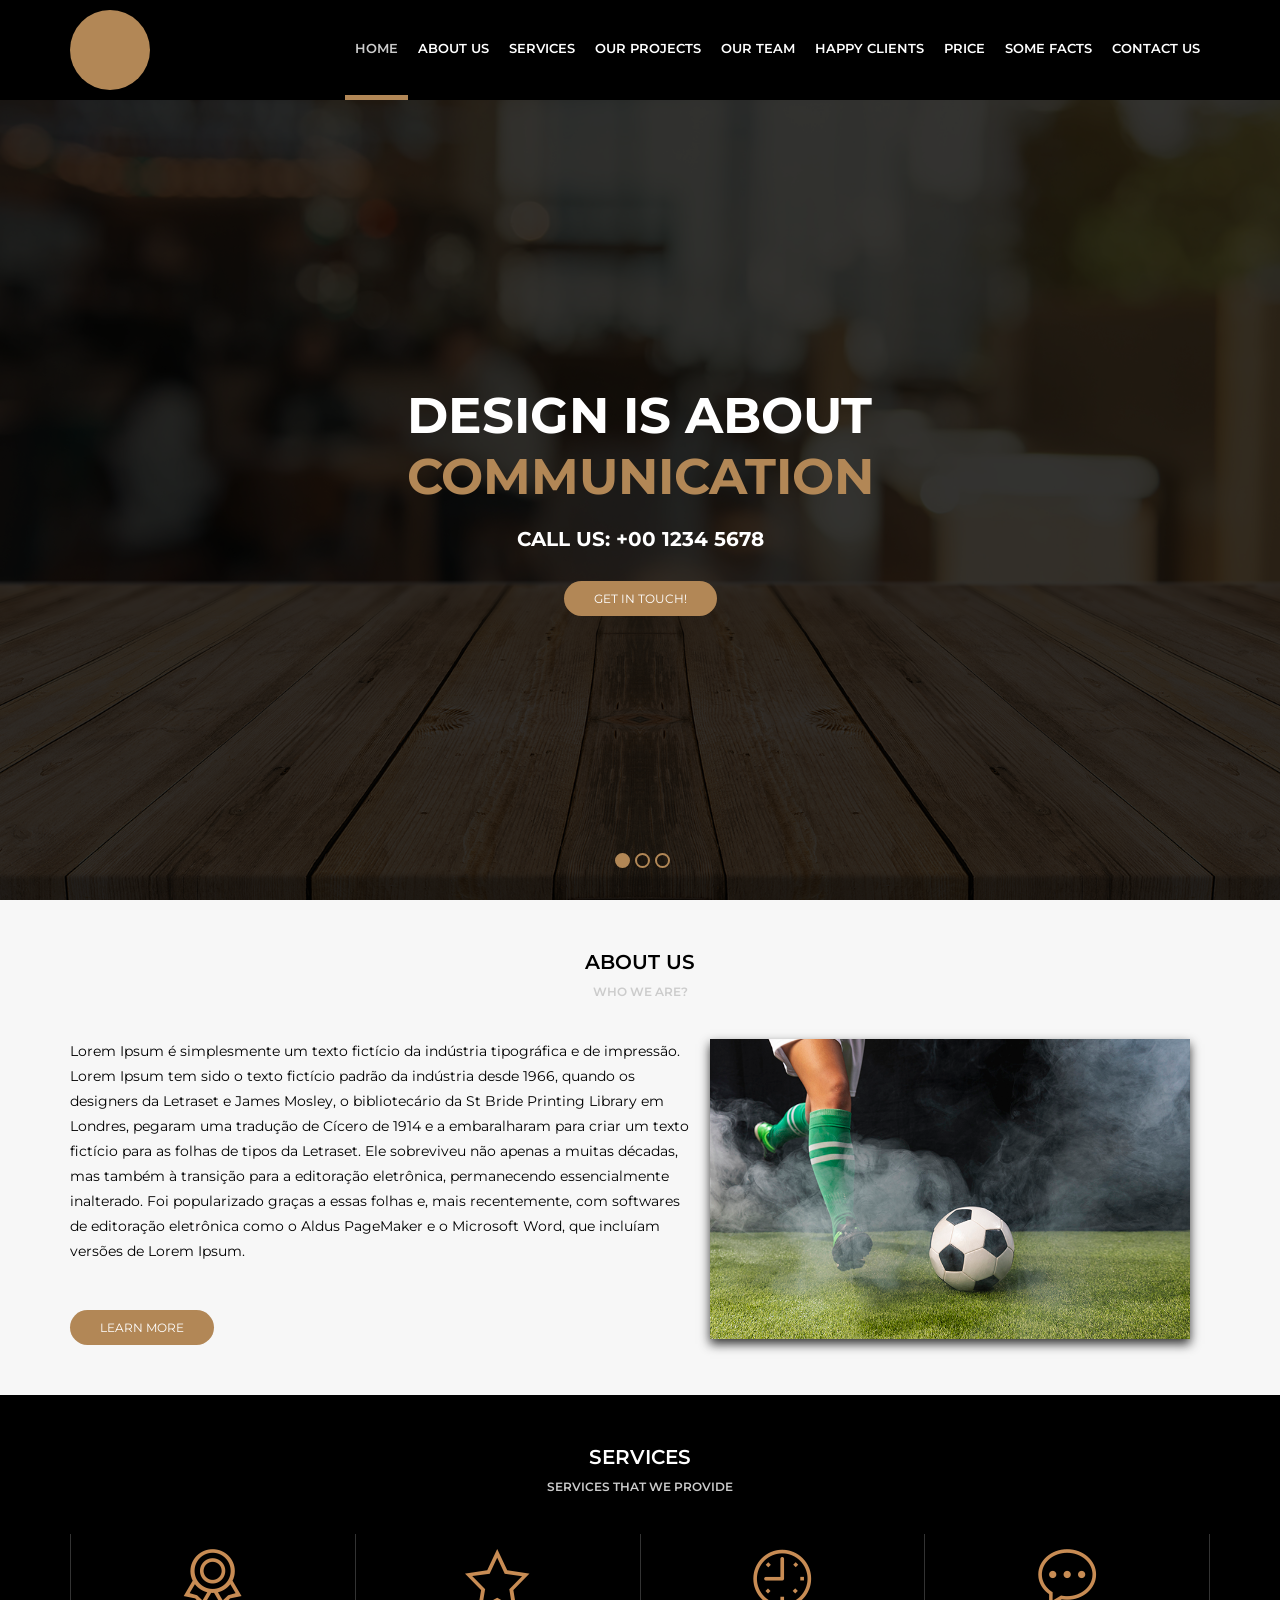
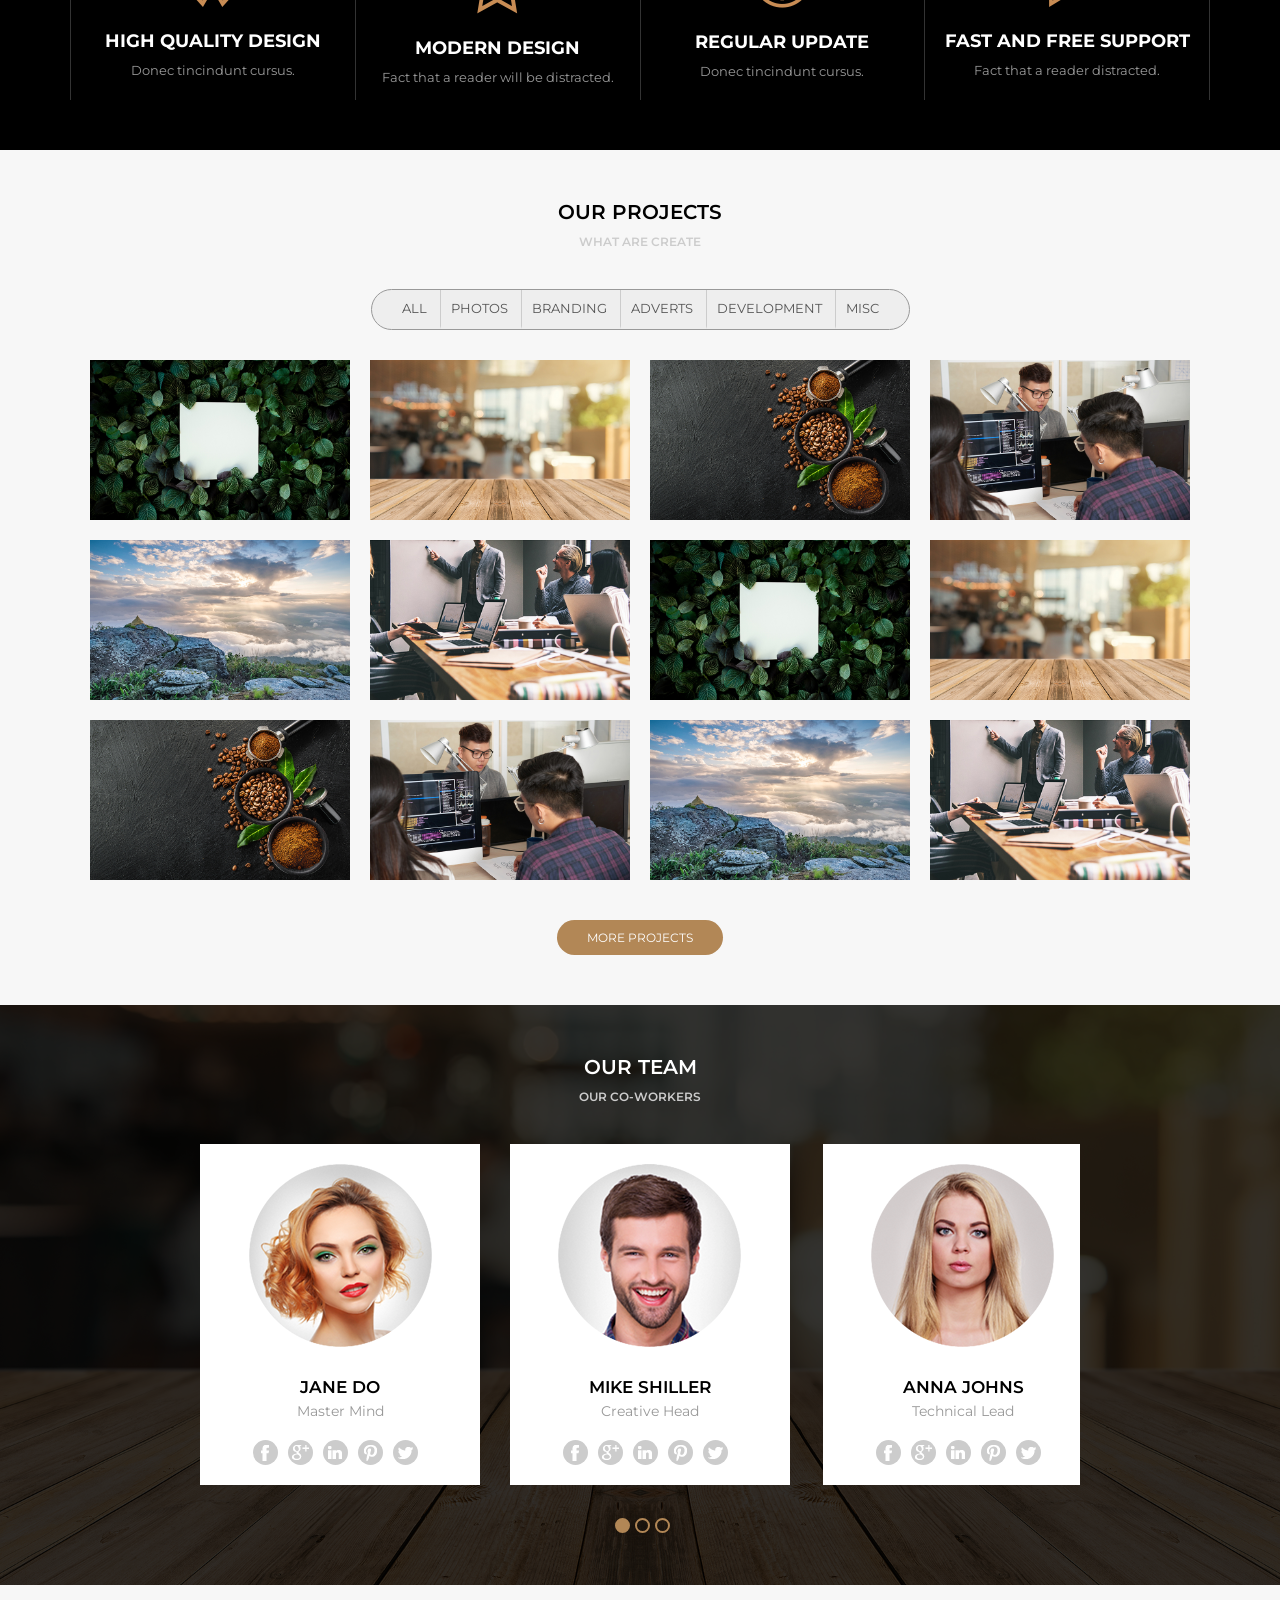
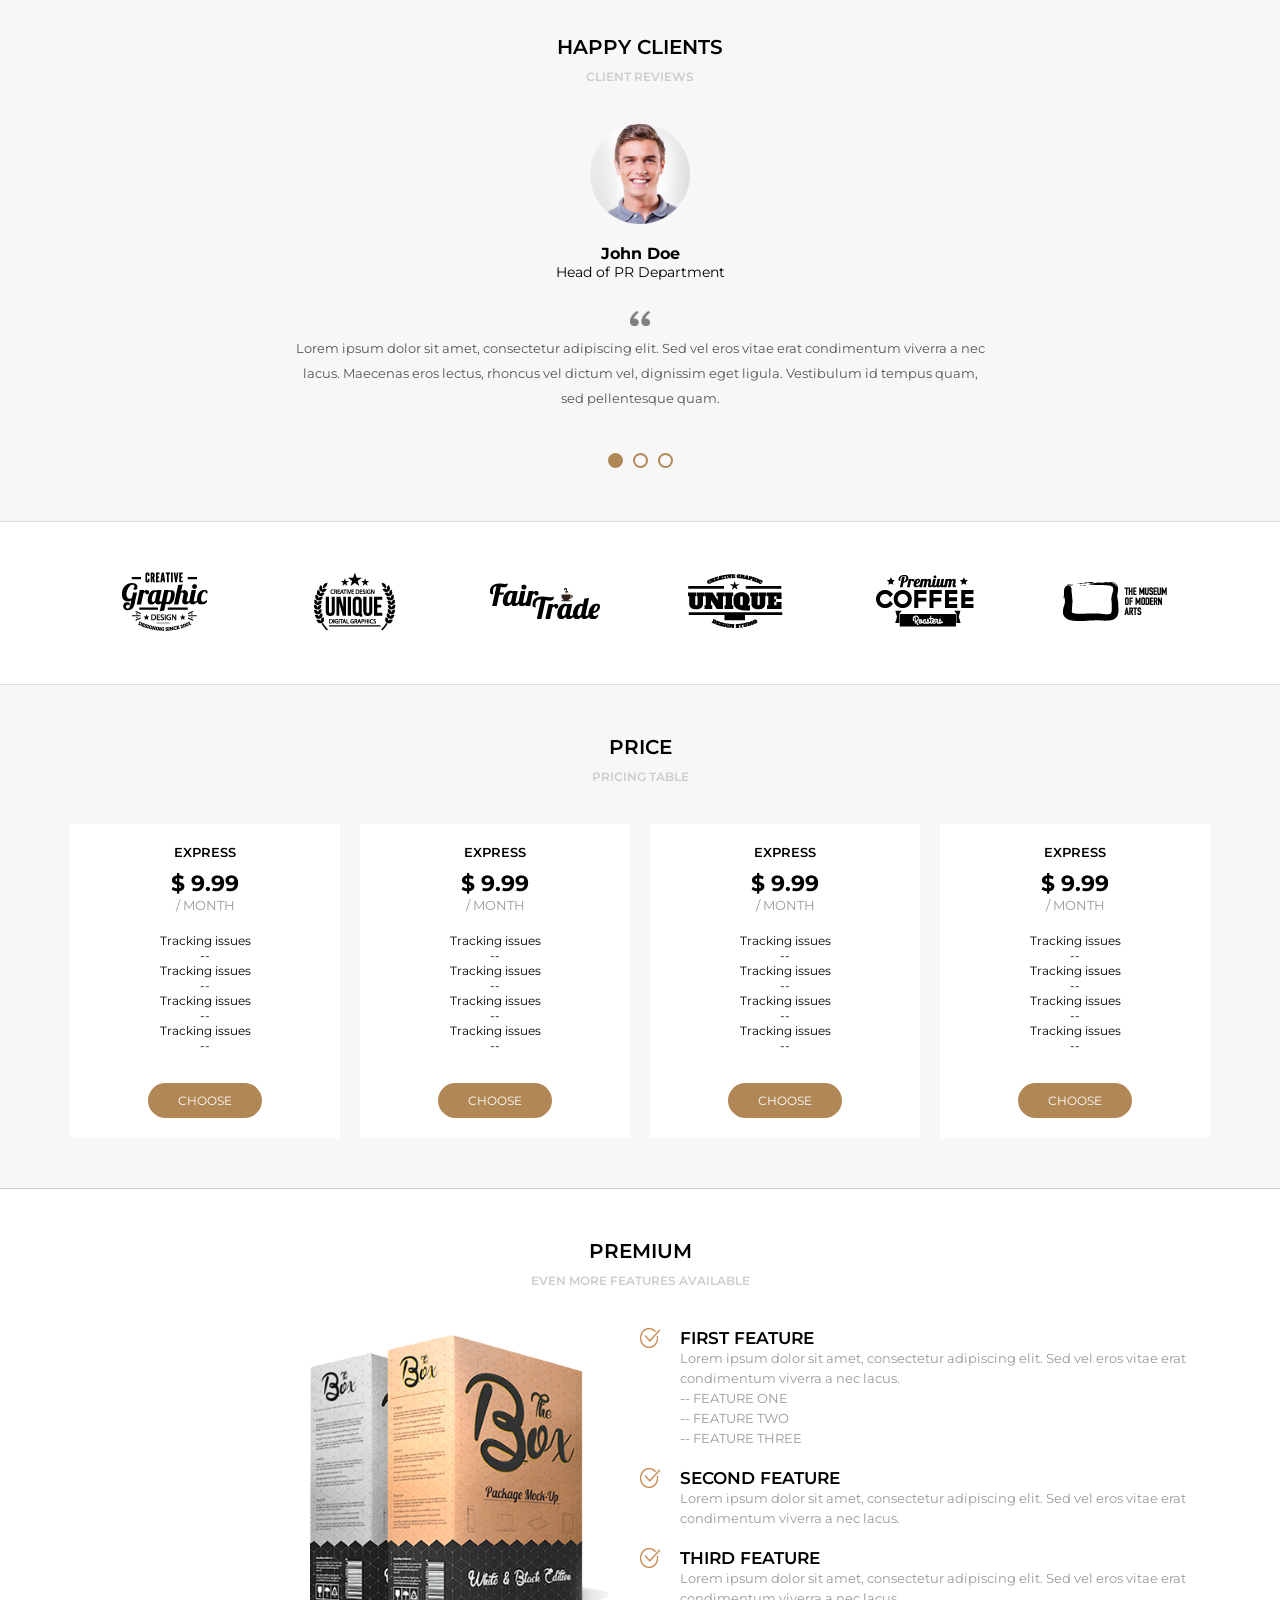
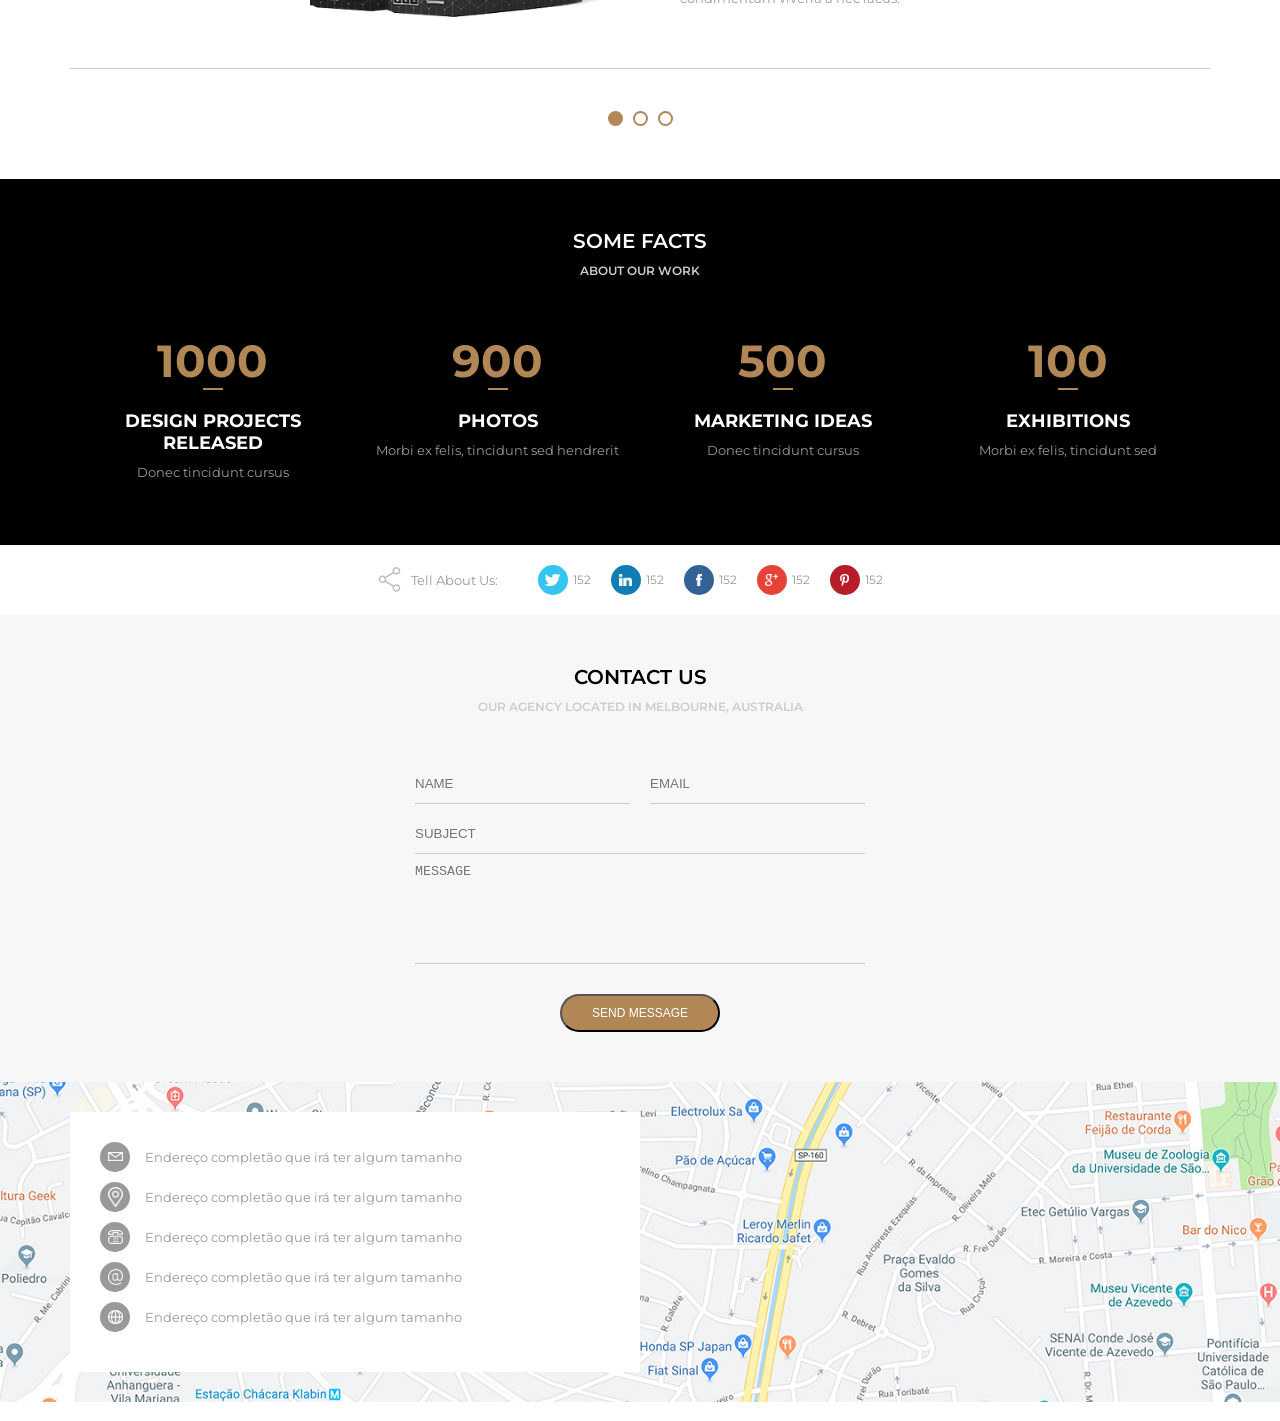
<file: index.html>
<!DOCTYPE html>
<html lang="pt-br">
<head>
    <meta charset="UTF-8">
    <meta name="viewport" content="width=device-width, initial-scale=1.0">
    <title>Awax</title>
    <link href="https://fonts.googleapis.com/css2?family=Montserrat:wght@0,300,400,600,700&display=swap" rel="stylesheet"/>
    
    <link rel="stylesheet" type="text/css" href="assets/css/style.css"/>
</head>
<body>
    <!-- --------------------------MENU E LOGO--------------------------------- -->
    <header> 
        <div class="header">
            <div class="logo">
                <div class="logoimg"></div>
            </div>
            <div class="menu">
                <nav>
                    <ul>
                        <li class="active"><a href="">Home</a></li>
                        <li><a href="">About us</a></li>
                        <li><a href="">Services</a></li>
                        <li><a href="">Our Projects</a></li>
                        <li><a href="">Our Team</a></li>
                        <li><a href="">Happy Clients</a></li>
                        <li><a href="">Price</a></li>
                        <li><a href="">Some Facts</a></li>
                        <li><a href="">Contact Us</a></li>
                    </ul>
                </nav>
            </div>
            
        </div>
    </header>
    <main>
<!-- --------------------------BANNER CARROCEU--------------------------------- -->
        <section class="banner">
            <div class="sliders" style="margin-left: 0;">
                <div class="slide">
                    <div class="slidearea">
                        <h1>Design is about</br><span>Communication</span></h1>
                        <h2>Call Us: +00 1234 5678</h2>
                        <a href="" class="button">Get in touch!</a>
                    </div>
                </div><div class="slide">
                    <div class="slidearea">
                        <h1>Design is about</br><span>Teste</span></h1>
                        <h2>Call Us: +00 1234 5678</h2>
                        <a href="" class="button">Get in touch!</a>
                    </div>
                </div><div class="slide">
                    <div class="slidearea">
                        <h1>Design is about</br><span>Algo</span></h1>
                        <h2>Call Us: +00 1234 5678</h2>
                        <a href="" class="button">Get in touch!</a>
                    </div>
                </div>
            </div>
            <div class="sliders-pointers">
                <div class="pointer active"></div>
                <div class="pointer"></div>
                <div class="pointer"></div>
            </div>
        </section>
        <!-- --------------------------SEGUNDA SESSÃO--------------------------------- -->
         <section class="default light">
                <div class="section-title">About us</div>
                <div class="section-desc">Who we are?</div>
                <div class="section-body">
                    <div class="section-aboutus">
                        <div class="section-aboutus--left">
                            <p>Lorem Ipsum é simplesmente um texto fictício da indústria tipográfica e de impressão. Lorem Ipsum tem sido o texto fictício padrão da indústria desde 1966, quando os designers da Letraset e James Mosley, o bibliotecário da St Bride Printing Library em Londres, pegaram uma tradução de Cícero de 1914 e a embaralharam para criar um texto fictício para as folhas de tipos da Letraset. Ele sobreviveu não apenas a muitas décadas, mas também à transição para a editoração eletrônica, permanecendo essencialmente inalterado. Foi popularizado graças a essas folhas e, mais recentemente, com softwares de editoração eletrônica como o Aldus PageMaker e o Microsoft Word, que incluíam versões de Lorem Ipsum.</p>
                            <br/>
                            <a href="" class="button">Learn More</a>
                        </div>
                        <div class="section-aboutus--rigth">
                            <img src="media/foto9.jpg" />
                        </div>
                    </div>
                </div>
         </section>
         <!-- --------------------------SERVIÇOS--------------------------------- -->
         <section class="default dark">
                <div class="section-title">Services</div>
                <div class="section-desc">Services that we provide</div>
                <div class="section-body">
                    <div class="sections-services">
                        <div class="sections-service">
                            <img src="assets/images/medalha.png">
                            <h4>High Quality Design</h4>
                            <p>Donec tincindunt cursus.</p>
                        </div>
                        <div class="sections-service">
                            <img src="assets/images/estrela.png">
                            <h4>Modern Design</h4>
                            <p>Fact that a reader will be distracted.</p>
                        </div>
                        <div class="sections-service">
                            <img src="assets/images/relogio.png">
                            <h4>Regular Update</h4>
                            <p>Donec tincindunt cursus.</p>
                        </div>
                        <div class="sections-service">
                            <img src="assets/images/balao.png">
                            <h4>Fast and free support</h4>
                            <p>Fact that a reader distracted.</p>
                        </div>
                        
                    </div>
                </div>
         </section>
<!-- --------------------------ÁREA DO PROJETO--------------------------------- -->
          <section class="default light">
                <div class="section-title">Our projects</div>
                <div class="section-desc">What are create</div>
                <div class="section-body">
                    <div class="section-projects">
                        <div class="section-projects--filters">
                            <ul>
                                <li>All</li>
                                <li class="active">Photos</li>
                                <li>Branding</li>
                                <li>Adverts</li>
                                <li>Development</li>
                                <li>Misc</li>
                            </ul>
                        </div>
<!-- --------------------------ÁREA DAS FOTOS--------------------------------- -->
                        <div class="section-projects--photos">
                            <div class="section-projects--photo">
                                <div class="section-projects--photoarea">
                                    <div class="section-projects--photoinfo">
                                        <h5>ABOUT</h5>
                                        <p>Vestibulum porta aliquet risus</p>
                                    </div>
                                    <img src="media/foto1.jpg">
                                </div>
                            </div>
                            <div class="section-projects--photo">
                                <div class="section-projects--photoarea">
                                    <div class="section-projects--photoinfo">
                                        <h5>ABOUT</h5>
                                        <p>Vestibulum porta aliquet risus</p>
                                    </div>
                                    <img src="media/foto2.jpg">
                                </div>
                            </div>
                            <div class="section-projects--photo">
                                <div class="section-projects--photoarea">
                                    <div class="section-projects--photoinfo">
                                        <h5>ABOUT</h5>
                                        <p>Vestibulum porta aliquet risus</p>
                                    </div>
                                    <img src="media/foto3.jpg">
                                </div>
                            </div>
                            <div class="section-projects--photo">
                                <div class="section-projects--photoarea">
                                    <div class="section-projects--photoinfo">
                                        <h5>ABOUT</h5>
                                        <p>Vestibulum porta aliquet risus</p>
                                    </div>
                                    <img src="media/foto4.jpg">
                                </div>
                            </div>
                            <div class="section-projects--photo">
                                <div class="section-projects--photoarea">
                                    <div class="section-projects--photoinfo">
                                        <h5>ABOUT</h5>
                                        <p>Vestibulum porta aliquet risus</p>
                                    </div>
                                    <img src="media/foto5.jpg">
                                </div>
                            </div>
                            <div class="section-projects--photo">
                                <div class="section-projects--photoarea">
                                    <div class="section-projects--photoinfo">
                                        <h5>ABOUT</h5>
                                        <p>Vestibulum porta aliquet risus</p>
                                    </div>
                                    <img src="media/foto6.jpg">
                                </div>
                            </div>
                            <div class="section-projects--photo">
                                <div class="section-projects--photoarea">
                                    <div class="section-projects--photoinfo">
                                        <h5>ABOUT</h5>
                                        <p>Vestibulum porta aliquet risus</p>
                                    </div>
                                    <img src="media/foto1.jpg">
                                </div>
                            </div>
                            <div class="section-projects--photo">
                                <div class="section-projects--photoarea">
                                    <div class="section-projects--photoinfo">
                                        <h5>ABOUT</h5>
                                        <p>Vestibulum porta aliquet risus</p>
                                    </div>
                                    <img src="media/foto2.jpg">
                                </div>
                            </div>
                            <div class="section-projects--photo">
                                <div class="section-projects--photoarea">
                                    <div class="section-projects--photoinfo">
                                        <h5>ABOUT</h5>
                                        <p>Vestibulum porta aliquet risus</p>
                                    </div>
                                    <img src="media/foto3.jpg">
                                </div>
                            </div>
                            <div class="section-projects--photo">
                                <div class="section-projects--photoarea">
                                    <div class="section-projects--photoinfo">
                                        <h5>ABOUT</h5>
                                        <p>Vestibulum porta aliquet risus</p>
                                    </div>
                                    <img src="media/foto4.jpg">
                                </div>
                            </div>
                            <div class="section-projects--photo">
                                <div class="section-projects--photoarea">
                                    <div class="section-projects--photoinfo">
                                        <h5>ABOUT</h5>
                                        <p>Vestibulum porta aliquet risus</p>
                                    </div>
                                    <img src="media/foto5.jpg">
                                </div>
                            </div>
                            <div class="section-projects--photo">
                                <div class="section-projects--photoarea">
                                    <div class="section-projects--photoinfo">
                                        <h5>ABOUT</h5>
                                        <p>Vestibulum porta aliquet risus</p>
                                    </div>
                                    <img src="media/foto6.jpg">
                                </div>
                            </div>
                        </div>
                        <a href="" class="button">More Projects</a>
                    </div>
                </div>
         </section>

<!-- --------------------------ÁREA DO TIME--------------------------------- -->

        <section class="default dark bg-team">
            <div class="section-team-area">
                <div class="section-title">Our Team</div>
                <div class="section-desc">Our Co-Workers</div>
                <div class="section-body">
                    <div class="section-team">
                        <div class="sliders" style="margin-left: 0;">
                            <div class="slide">
                                <div class="slidearea">
                                    <img clas="section-team--avatar" src="media/mulher1.png" />
                                    <div class="section-team--name">Jane Do</div>
                                    <div class="section-team--role">Master Mind</div>
                                    <div class="section-team--social">
                                        <a href=""><img src="assets/images/facebook.png" alt=""></a>
                                        <a href=""><img src="assets/images/googleplus.png" alt=""></a>
                                        <a href=""><img src="assets/images/linkedin.png" alt=""></a>
                                        <a href=""><img src="assets/images/pinterest.png" alt=""></a>
                                        <a href=""><img src="assets/images/twitter.png" alt=""></a>
                                    </div>
                                </div>
                            </div><div class="slide">
                                <div class="slidearea">
                                    <img clas="section-team--avatar" src="media/homem1.png" />
                                    <div class="section-team--name">Mike Shiller</div>
                                    <div class="section-team--role">Creative Head</div>
                                    <div class="section-team--social">
                                        <a href=""><img src="assets/images/facebook.png" alt=""></a>
                                        <a href=""><img src="assets/images/googleplus.png" alt=""></a>
                                        <a href=""><img src="assets/images/linkedin.png" alt=""></a>
                                        <a href=""><img src="assets/images/pinterest.png" alt=""></a>
                                        <a href=""><img src="assets/images/twitter.png" alt=""></a>
                                    </div>
                                </div></div>
                            <div class="slide">
                                <div class="slidearea">
                                    <img clas="section-team--avatar" src="media/mulher2.png" />
                                    <div class="section-team--name">Anna Johns</div>
                                    <div class="section-team--role">Technical Lead</div>
                                    <div class="section-team--social">
                                        <a href=""><img src="assets/images/facebook.png" alt=""></a>
                                        <a href=""><img src="assets/images/googleplus.png" alt=""></a>
                                        <a href=""><img src="assets/images/linkedin.png" alt=""></a>
                                        <a href=""><img src="assets/images/pinterest.png" alt=""></a>
                                        <a href=""><img src="assets/images/twitter.png" alt=""></a>
                                    </div>
                                </div>
                            </div>
                        </div>       
                    </div>
                    <div class="sliders-pointers">
                        <div class="pointer active"></div>
                        <div class="pointer"></div>
                        <div class="pointer"></div>
                    </div>
                </div>
            </div>
        </section>









        <section class="default light testimonials">
        <div class="section-title">Happy Clients</div>
        <div class="section-desc">Client Reviews</div>
        <div class="section-body">
            <div class="section-testimonials">
                <div class="sliders" style="margin-left:0;">
                    <div class="slide">
                        <div class="slidearea">
                            <img class="section-testimonials--avatar" src="media/homem2.png" />
                            <div class="section-testimonials--name">John Doe</div>
                            <div class="section-testimonials--role">Head of PR Department</div>
                            <img class="section-testimonials--quoteimg" src="assets/images/quote.png" />
                            <div class="section-testimonials--quote">Lorem ipsum dolor sit amet, consectetur adipiscing elit. Sed vel eros vitae erat condimentum viverra a nec lacus. Maecenas eros lectus, rhoncus vel dictum vel, dignissim eget ligula. Vestibulum id tempus quam, sed pellentesque quam.</div>
                        </div>
                    </div><div class="slide">
                        <div class="slidearea">
                            <img class="section-testimonials--avatar" src="media/homem2.png" />
                            <div class="section-testimonials--name">John Doe</div>
                            <div class="section-testimonials--role">Head of PR Department</div>
                            <img class="section-testimonials--quoteimg" src="assets/images/quote.png" />
                            <div class="section-testimonials--quote">Lorem ipsum dolor sit amet, consectetur adipiscing elit. Sed vel eros vitae erat condimentum viverra a nec lacus. Maecenas eros lectus, rhoncus vel dictum vel, dignissim eget ligula. Vestibulum id tempus quam, sed pellentesque quam.</div>
                        </div>
                    </div><div class="slide">
                        <div class="slidearea">
                            <img class="section-testimonials--avatar" src="media/homem2.png" />
                            <div class="section-testimonials--name">John Doe</div>
                            <div class="section-testimonials--role">Head of PR Department</div>
                            <img class="section-testimonials--quoteimg" src="assets/images/quote.png" />
                            <div class="section-testimonials--quote">Lorem ipsum dolor sit amet, consectetur adipiscing elit. Sed vel eros vitae erat condimentum viverra a nec lacus. Maecenas eros lectus, rhoncus vel dictum vel, dignissim eget ligula. Vestibulum id tempus quam, sed pellentesque quam.</div>
                        </div>
                    </div>
                </div>
                <div class="sliders-pointers">
                    <div class="pointer active"></div>
                    <div class="pointer"></div>
                    <div class="pointer"></div>
                </div>
            </div>
        </div>
    </section>

    <section class="default section-companies">
        <div class="section-body">
            <div class="section-companies--area">
                <div class="section-company">
                    <img src="media/empresa1.png" />
                </div>
                <div class="section-company">
                    <img src="media/empresa2.png" />
                </div>
                <div class="section-company">
                    <img src="media/empresa3.png" />
                </div>
                <div class="section-company">
                    <img src="media/empresa4.png" />
                </div>
                <div class="section-company">
                    <img src="media/empresa5.png" />
                </div>
                <div class="section-company">
                    <img src="media/empresa6.png" />
                </div>
            </div>
        </div>
    </section>

    <section class="default light">
        <div class="section-title">Price</div>
        <div class="section-desc">Pricing Table</div>
        <div class="section-body">
            <div class="section-price">
                    <div class="section-price--item">
                        <div class="section-price--item-name">Express</div>
                        <div class="section-price--item-money">$ 9.99</div>
                        <div class="section-price--item-period">/ month</div>
                        <div class="section-price--item-point">Tracking issues<br/>--</div>
                        <div class="section-price--item-point">Tracking issues<br/>--</div>
                        <div class="section-price--item-point">Tracking issues<br/>--</div>
                        <div class="section-price--item-point">Tracking issues<br/>--</div>
                        <a href="" class="button button--dark">Choose</a>
                    </div>
                    <div class="section-price--item">
                        <div class="section-price--item-name">Express</div>
                        <div class="section-price--item-money">$ 9.99</div>
                        <div class="section-price--item-period">/ month</div>
                        <div class="section-price--item-point">Tracking issues<br/>--</div>
                        <div class="section-price--item-point">Tracking issues<br/>--</div>
                        <div class="section-price--item-point">Tracking issues<br/>--</div>
                        <div class="section-price--item-point">Tracking issues<br/>--</div>
                        <a href="" class="button button--dark">Choose</a>
                    </div>
                    <div class="section-price--item">
                        <div class="section-price--item-name">Express</div>
                        <div class="section-price--item-money">$ 9.99</div>
                        <div class="section-price--item-period">/ month</div>
                        <div class="section-price--item-point">Tracking issues<br/>--</div>
                        <div class="section-price--item-point">Tracking issues<br/>--</div>
                        <div class="section-price--item-point">Tracking issues<br/>--</div>
                        <div class="section-price--item-point">Tracking issues<br/>--</div>
                        <a href="" class="button button--dark">Choose</a>
                    </div>
                    <div class="section-price--item">
                        <div class="section-price--item-name">Express</div>
                        <div class="section-price--item-money">$ 9.99</div>
                        <div class="section-price--item-period">/ month</div>
                        <div class="section-price--item-point">Tracking issues<br/>--</div>
                        <div class="section-price--item-point">Tracking issues<br/>--</div>
                        <div class="section-price--item-point">Tracking issues<br/>--</div>
                        <div class="section-price--item-point">Tracking issues<br/>--</div>
                        <a href="" class="button button--dark">Choose</a>
                    </div>
            </div>
        </div>
    </section>

    <section class="default light premium">
        <div class="section-title">Premium</div>
        <div class="section-desc">Even More Features Available</div>
        <div class="section-body">
            <div class="section-premium">
                <div class="sliders" style="margin-left:0;">
                    <div class="slide">
                        <div class="slidearea">
                            <div class="section-premium--left">
                                <img src="media/livros.png" />
                            </div>
                            <div class="section-premium--right">
                                    <div class="section-premium--item">
                                        <img src="assets/images/check.png" />
                                        <div>
                                            <h4>FIRST FEATURE</h4>
                                            Lorem ipsum dolor sit amet, consectetur adipiscing elit. Sed vel eros vitae erat condimentum viverra a nec lacus.<br/>
                                            -- FEATURE ONE<br/>
                                            -- FEATURE TWO<br/>
                                            -- FEATURE THREE
                                        </div>
                                    </div>
                                    <div class="section-premium--item">
                                        <img src="assets/images/check.png" />
                                        <div>
                                            <h4>SECOND FEATURE</h4>
                                            Lorem ipsum dolor sit amet, consectetur adipiscing elit. Sed vel eros vitae erat condimentum viverra a nec lacus.
                                        </div>
                                    </div>
                                    <div class="section-premium--item">
                                        <img src="assets/images/check.png" />
                                        <div>
                                            <h4>THIRD FEATURE</h4>
                                            Lorem ipsum dolor sit amet, consectetur adipiscing elit. Sed vel eros vitae erat condimentum viverra a nec lacus.
                                        </div>
                                    </div>
                            </div>
                        </div>
                    </div><div class="slide">
                        <div class="slidearea">
                            ...
                        </div>
                    </div><div class="slide">
                        <div class="slidearea">
                            ...
                        </div>
                    </div>
                </div>
                <div class="sliders-pointers">
                    <div class="pointer active"></div>
                    <div class="pointer"></div>
                    <div class="pointer"></div>
                </div>
            </div>
        </div>
    </section>

    <section class="default dark">
        <div class="section-title">Some Facts</div>
        <div class="section-desc">About our work</div>
        <div class="section-body">
            <div class="section-facts">
                <div class="section-fact">
                    <h3>1000</h3>
                    <div class="section-fact-line"></div>
                    <h4>Design Projects Released</h4>
                    <p>Donec tincidunt cursus</p>
                </div>
                <div class="section-fact">
                    <h3>900</h3>
                    <div class="section-fact-line"></div>
                    <h4>Photos</h4>
                    <p>Morbi ex felis, tincidunt sed hendrerit</p>
                </div>
                <div class="section-fact">
                    <h3>500</h3>
                    <div class="section-fact-line"></div>
                    <h4>Marketing Ideas</h4>
                    <p>Donec tincidunt cursus</p>
                </div>
                <div class="section-fact">
                    <h3>100</h3>
                    <div class="section-fact-line"></div>
                    <h4>Exhibitions</h4>
                    <p>Morbi ex felis, tincidunt sed</p>
                </div>
            </div>
        </div>
    </section>

    <section class="section-share">
        <div class="section-share--legend">
            <img src="assets/images/share.png" />
            Tell About Us:
        </div>
        <div class="section-share--item">
            <div class="section-share--icon twitter">
                <img src="assets/images/twitter.png" />
            </div>
            152
        </div>
        <div class="section-share--item">
            <div class="section-share--icon linkedin">
                <img src="assets/images/linkedin.png" />
            </div>
            152
        </div>
        <div class="section-share--item">
            <div class="section-share--icon facebook">
                <img src="assets/images/facebook.png" />
            </div>
            152
        </div>
        <div class="section-share--item">
            <div class="section-share--icon googleplus">
                <img src="assets/images/googleplus.png" />
            </div>
            152
        </div>
        <div class="section-share--item">
            <div class="section-share--icon pinterest">
                <img src="assets/images/pinterest.png" />
            </div>
            152
        </div>
    </section>

    <section class="default light">
        <div class="section-title">Contact Us</div>
        <div class="section-desc">Our Agency Located in Melbourne, Australia</div>
        <div class="section-body">
            <div class="section-contact">
                <form method="POST">
                    <div class="section-contact--split">
                        <input type="text" name="name" placeholder="NAME" />
                        <input type="text" name="name" placeholder="EMAIL" />
                    </div>
                    <input type="text" name="name" placeholder="SUBJECT" />
                    <textarea name="message" placeholder="MESSAGE"></textarea>
                    <input type="submit" value="Send Message" class="button" />
                </form>
            </div>
        </div>
    </section>

    <section class="section-map">
        <div class="section-map--area">
            <div class="section-map--info">
                    <div class="section-map--info-item">
                        <div class="section-map--info-item-img">
                            <img src="assets/images/carta.png" />
                        </div>
                        Endereço completão que irá ter algum tamanho
                    </div>
                    <div class="section-map--info-item">
                        <div class="section-map--info-item-img">
                            <img src="assets/images/localizacao.png" />
                        </div>
                        Endereço completão que irá ter algum tamanho
                    </div>
                    <div class="section-map--info-item">
                        <div class="section-map--info-item-img">
                            <img src="assets/images/telefone.png" />
                        </div>
                        Endereço completão que irá ter algum tamanho
                    </div>
                    <div class="section-map--info-item">
                        <div class="section-map--info-item-img">
                            <img src="assets/images/arroba.png" />
                        </div>
                        Endereço completão que irá ter algum tamanho
                    </div>
                    <div class="section-map--info-item">
                        <div class="section-map--info-item-img">
                            <img src="assets/images/web.png" />
                        </div>
                        Endereço completão que irá ter algum tamanho
                    </div>
            </div>
        </div>
    </section>


</main>
<footer>
    <div class="footer--area">
        <div class="footer--item area1">
            <div class="footer-social">
                <a href=""><img src="assets/images/twitter.png" /></a>
                <a href=""><img src="assets/images/linkedin.png" /></a>
                <a href=""><img src="assets/images/facebook.png" /></a>
                <a href=""><img src="assets/images/googleplus.png" /></a>
                <a href=""><img src="assets/images/pinterest.png" /></a>
            </div>
        </div>
        
        
    </div>
</footer>

    </main>
    <footer>

    </footer>
</body>
</html>
</file>
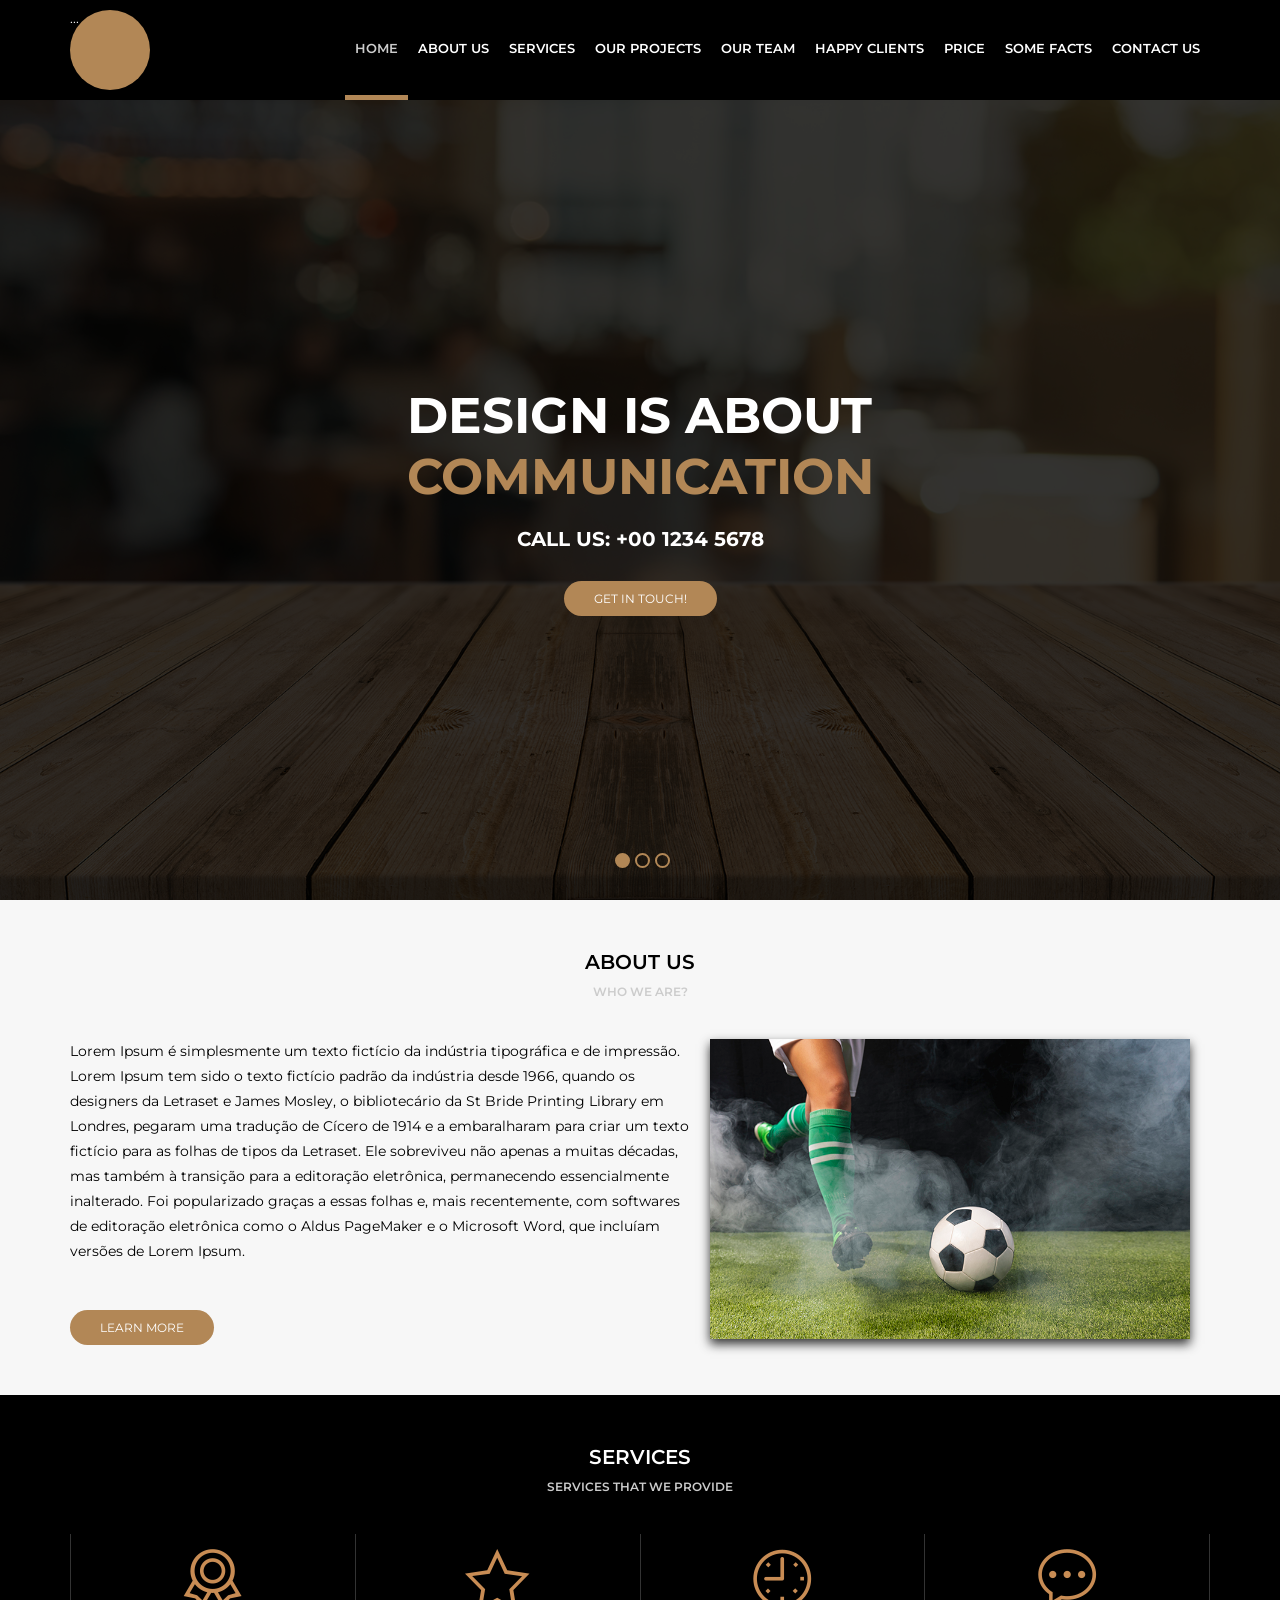
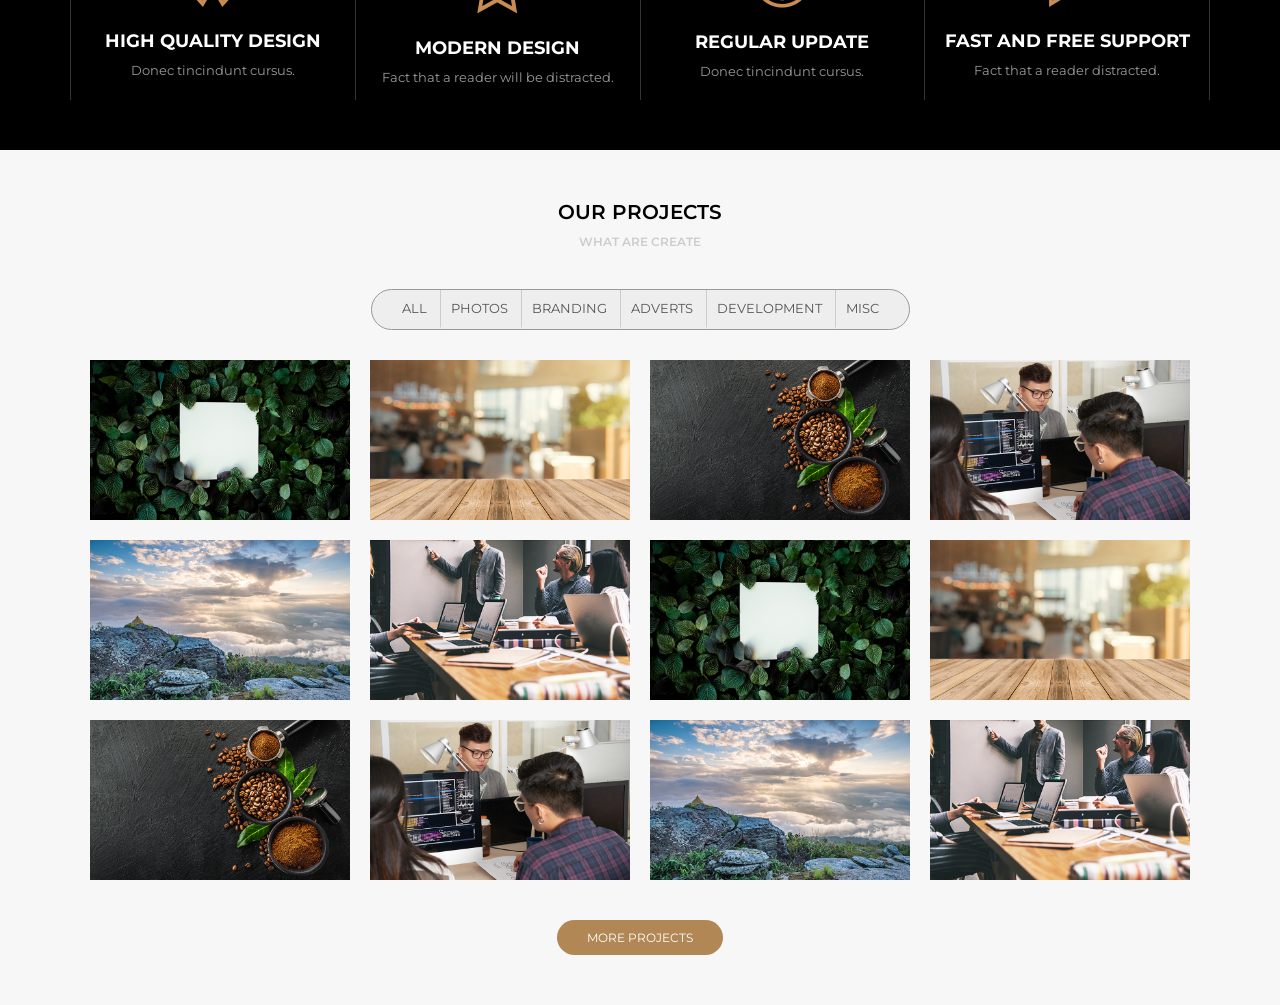
<file: home.html>
<!DOCTYPE html>
<html lang="pt-br">
<head>
    <meta charset="UTF-8">
    <meta name="viewport" content="width=device-width, initial-scale=1.0">
    <title>Awax</title>
    <link href="https://fonts.googleapis.com/css2?family=Montserrat:wght@0,300,400,600,700&display=swap" rel="stylesheet"/>
    
    <link rel="stylesheet" type="text/css" href="assets/css/style.css"/>
</head>
<body>
    <!-- --------------------------MENU E LOGO--------------------------------- -->
    <header> 
        <div class="header">
            <div class="logo">
                <div class="logoimg">...</div>
            </div>
            <div class="menu">
                <nav>
                    <ul>
                        <li class="active"><a href="">Home</a></li>
                        <li><a href="">About us</a></li>
                        <li><a href="">Services</a></li>
                        <li><a href="">Our Projects</a></li>
                        <li><a href="">Our Team</a></li>
                        <li><a href="">Happy Clients</a></li>
                        <li><a href="">Price</a></li>
                        <li><a href="">Some Facts</a></li>
                        <li><a href="">Contact Us</a></li>
                    </ul>
                </nav>
            </div>
            
        </div>
    </header>
    <main>
<!-- --------------------------BANNER CARROCEU--------------------------------- -->
        <section class="banner">
            <div class="sliders" style="margin-left: 0;">
                <div class="slide">
                    <div class="slidearea">
                        <h1>Design is about</br><span>Communication</span></h1>
                        <h2>Call Us: +00 1234 5678</h2>
                        <a href="" class="button">Get in touch!</a>
                    </div>
                </div><div class="slide">
                    <div class="slidearea">
                        <h1>Design is about</br><span>Teste</span></h1>
                        <h2>Call Us: +00 1234 5678</h2>
                        <a href="" class="button">Get in touch!</a>
                    </div>
                </div><div class="slide">
                    <div class="slidearea">
                        <h1>Design is about</br><span>Algo</span></h1>
                        <h2>Call Us: +00 1234 5678</h2>
                        <a href="" class="button">Get in touch!</a>
                    </div>
                </div>
            </div>
            <div class="sliders-pointers">
                <div class="pointer active"></div>
                <div class="pointer"></div>
                <div class="pointer"></div>
            </div>
        </section>
        <!-- --------------------------SEGUNDA SESSÃO--------------------------------- -->
         <section class="default light">
                <div class="section-title">About us</div>
                <div class="section-desc">Who we are?</div>
                <div class="section-body">
                    <div class="section-aboutus">
                        <div class="section-aboutus--left">
                            <p>Lorem Ipsum é simplesmente um texto fictício da indústria tipográfica e de impressão. Lorem Ipsum tem sido o texto fictício padrão da indústria desde 1966, quando os designers da Letraset e James Mosley, o bibliotecário da St Bride Printing Library em Londres, pegaram uma tradução de Cícero de 1914 e a embaralharam para criar um texto fictício para as folhas de tipos da Letraset. Ele sobreviveu não apenas a muitas décadas, mas também à transição para a editoração eletrônica, permanecendo essencialmente inalterado. Foi popularizado graças a essas folhas e, mais recentemente, com softwares de editoração eletrônica como o Aldus PageMaker e o Microsoft Word, que incluíam versões de Lorem Ipsum.</p>
                            <br/>
                            <a href="" class="button">Learn More</a>
                        </div>
                        <div class="section-aboutus--rigth">
                            <img src="media/foto9.jpg" />
                        </div>
                    </div>
                </div>
         </section>
         <!-- --------------------------SERVIÇOS--------------------------------- -->
         <section class="default dark">
                <div class="section-title">Services</div>
                <div class="section-desc">Services that we provide</div>
                <div class="section-body">
                    <div class="sections-services">
                        <div class="sections-service">
                            <img src="assets/images/medalha.png">
                            <h4>High Quality Design</h4>
                            <p>Donec tincindunt cursus.</p>
                        </div>
                        <div class="sections-service">
                            <img src="assets/images/estrela.png">
                            <h4>Modern Design</h4>
                            <p>Fact that a reader will be distracted.</p>
                        </div>
                        <div class="sections-service">
                            <img src="assets/images/relogio.png">
                            <h4>Regular Update</h4>
                            <p>Donec tincindunt cursus.</p>
                        </div>
                        <div class="sections-service">
                            <img src="assets/images/balao.png">
                            <h4>Fast and free support</h4>
                            <p>Fact that a reader distracted.</p>
                        </div>
                        
                    </div>
                </div>
         </section>
<!-- --------------------------ÁREA DO PROJETO--------------------------------- -->
          <section class="default light">
                <div class="section-title">Our projects</div>
                <div class="section-desc">What are create</div>
                <div class="section-body">
                    <div class="section-projects">
                        <div class="section-projects--filters">
                            <ul>
                                <li>All</li>
                                <li class="active">Photos</li>
                                <li>Branding</li>
                                <li>Adverts</li>
                                <li>Development</li>
                                <li>Misc</li>
                            </ul>
                        </div>
<!-- --------------------------ÁREA DAS FOTOS--------------------------------- -->
                        <div class="section-projects--photos">
                            <div class="section-projects--photo">
                                <div class="section-projects--photoarea">
                                    <div class="section-projects--photoinfo">
                                        <h5>ABOUT</h5>
                                        <p>Vestibulum porta aliquet risus</p>
                                    </div>
                                    <img src="media/foto1.jpg">
                                </div>
                            </div>
                            <div class="section-projects--photo">
                                <div class="section-projects--photoarea">
                                    <div class="section-projects--photoinfo">
                                        <h5>ABOUT</h5>
                                        <p>Vestibulum porta aliquet risus</p>
                                    </div>
                                    <img src="media/foto2.jpg">
                                </div>
                            </div>
                            <div class="section-projects--photo">
                                <div class="section-projects--photoarea">
                                    <div class="section-projects--photoinfo">
                                        <h5>ABOUT</h5>
                                        <p>Vestibulum porta aliquet risus</p>
                                    </div>
                                    <img src="media/foto3.jpg">
                                </div>
                            </div>
                            <div class="section-projects--photo">
                                <div class="section-projects--photoarea">
                                    <div class="section-projects--photoinfo">
                                        <h5>ABOUT</h5>
                                        <p>Vestibulum porta aliquet risus</p>
                                    </div>
                                    <img src="media/foto4.jpg">
                                </div>
                            </div>
                            <div class="section-projects--photo">
                                <div class="section-projects--photoarea">
                                    <div class="section-projects--photoinfo">
                                        <h5>ABOUT</h5>
                                        <p>Vestibulum porta aliquet risus</p>
                                    </div>
                                    <img src="media/foto5.jpg">
                                </div>
                            </div>
                            <div class="section-projects--photo">
                                <div class="section-projects--photoarea">
                                    <div class="section-projects--photoinfo">
                                        <h5>ABOUT</h5>
                                        <p>Vestibulum porta aliquet risus</p>
                                    </div>
                                    <img src="media/foto6.jpg">
                                </div>
                            </div>
                            <div class="section-projects--photo">
                                <div class="section-projects--photoarea">
                                    <div class="section-projects--photoinfo">
                                        <h5>ABOUT</h5>
                                        <p>Vestibulum porta aliquet risus</p>
                                    </div>
                                    <img src="media/foto1.jpg">
                                </div>
                            </div>
                            <div class="section-projects--photo">
                                <div class="section-projects--photoarea">
                                    <div class="section-projects--photoinfo">
                                        <h5>ABOUT</h5>
                                        <p>Vestibulum porta aliquet risus</p>
                                    </div>
                                    <img src="media/foto2.jpg">
                                </div>
                            </div>
                            <div class="section-projects--photo">
                                <div class="section-projects--photoarea">
                                    <div class="section-projects--photoinfo">
                                        <h5>ABOUT</h5>
                                        <p>Vestibulum porta aliquet risus</p>
                                    </div>
                                    <img src="media/foto3.jpg">
                                </div>
                            </div>
                            <div class="section-projects--photo">
                                <div class="section-projects--photoarea">
                                    <div class="section-projects--photoinfo">
                                        <h5>ABOUT</h5>
                                        <p>Vestibulum porta aliquet risus</p>
                                    </div>
                                    <img src="media/foto4.jpg">
                                </div>
                            </div>
                            <div class="section-projects--photo">
                                <div class="section-projects--photoarea">
                                    <div class="section-projects--photoinfo">
                                        <h5>ABOUT</h5>
                                        <p>Vestibulum porta aliquet risus</p>
                                    </div>
                                    <img src="media/foto5.jpg">
                                </div>
                            </div>
                            <div class="section-projects--photo">
                                <div class="section-projects--photoarea">
                                    <div class="section-projects--photoinfo">
                                        <h5>ABOUT</h5>
                                        <p>Vestibulum porta aliquet risus</p>
                                    </div>
                                    <img src="media/foto6.jpg">
                                </div>
                            </div>
                        </div>
                        <a href="" class="button">More Projects</a>
                    </div>
                </div>
         </section>


    </main>
    <footer>

    </footer>
</body>
</html>
</file>
<file: assets/css/style.css>
* {
    margin: 0;
    padding: 0;
    box-sizing: border-box;
}

/* --------------------------MENU E LOGO--------------------------------- */  
body {
    font-family: 'Montserrat', Arial, Helvetica, sans-serif;
    font-size: 13px;
    overflow-x: hidden;
}
header {
    
    height: 100px;
    background-color: #000;
    color: white;  
    
}
.header {
    max-width: 1140px;
    height: 100px; 
    margin: auto;
    display: flex;
    align-items: center;
}
.logo {
    padding-top: 10px;
    width: 100px;
    height: 100px;
}
.logoimg {
    width: 80px;
    height: 80px;
    background-color: #b28756;  
    border-radius: 40px;
    
}
.menu {
flex: 1;
display: flex;
justify-content: flex-end;
}
.menu ul,
.menu li {
    list-style: none;
}
.menu ul {
    display: flex;
}
.menu li a {
    color: #fff;
    text-transform: uppercase;
    font-weight: 600;
    text-decoration: none;
    padding-left: 10px;
    padding-right: 10px;
    height: 100px;
    display: flex;
    align-items: center;
    border-bottom: 5px solid #000;
}
.menu li a:hover,
.menu .active a {
    border-bottom: 5px solid #b28756;
    color: #ccc;
}
.button {
    display: inline-block;
    background-color: #b28756;
    color: #fff;
    text-transform: uppercase;
    font-size: 12px;
    font-weight: 600px;
    text-decoration: none;
    padding: 10px 30px;
    margin-top: 30px;
    border-radius: 20px;
}

/* --------------------------BANNER CARROCEU---------------------------------   */
.banner {
    height: calc(100vh - 100px);
    background-color: #333;
    background-image: url('../images/bg.jpg');
    background-size: cover;
    background-position: bottom;
    overflow: hidden;
}
.banner .sliders {
    width: 1000vw;
    height: 100%;
    
}
.banner .slide {
    width: 100vw;
    height: 100%;
    display: inline-block;
    background-color: rgba(0, 0, 0, 0.8);
}
.banner .slidearea {
   display: flex;
   flex-direction: column;
   height: 100%; 
   justify-content: center;
   align-items: center;
   color: #fff;
}
.banner h1 {
    text-transform: uppercase;
    font-weight: bold;
    font-size: 50px;
}
.banner h1 span {
    color: #b28756;
}
.banner h2 {
    text-transform: uppercase;
    margin-top: 20px;
}

.banner .sliders-pointers {
    width: 100vw;
    height: 20px;
    position: absolute;
    margin-top: -50px;
    display: flex;
    justify-content: center;
    align-items: center;
}
.banner .pointer {
    width: 15px;
    height: 15px;
    border: 2px solid #b28756;
    border-radius: 8px;
    margin-left: 5px;
    cursor: pointer;
}
.banner .pointer.active{
    background-color: #b28756;
}
/* --------------------------SEGUNDA SESSÃO---------------------------------  */
.default {
    padding-top: 50px;
    padding-bottom: 50px;
}
.default .section-title,
.default .section-desc {
    text-align: center;  
    text-transform:uppercase ;
    font-weight: 600; 
}
.default .section-title {
    
    font-size: 20px;
    
}
.default .section-desc {
    font-size: 12px;
    color: #ccc;
    margin-top: 10px;
    margin-bottom: 40px;
}

.default .section-body {
    max-width: 1140px;
    margin:auto;
    
}
.default.light{
    background-color:#f7f7f7 ;
}
.default.light .section-title,
.default.light .section-body {
    color: #000;
}
.default.dark {
    background-color: #000;
}
.default.dark .section-title,
.default.dark .section-body {
    color: #fff;
}






/*  ABOUT US  */

.section-aboutus {
    display: flex;
}
.section-aboutus--left {
    flex: 1;
}
.section-aboutus--left p {
    font-size: 14px;
    line-height: 25px;
}
.section-aboutus--rigth {
    width: 520px;
    text-align: center;
}

.section-aboutus--rigth img{
    width: 480px;
    box-shadow: 0px 5px 10px #333 ;
}




/*  SERVIÇOS  */

.sections-services {
    display: flex;
}
.sections-service {
    flex: 1;
    text-align: center;
    border-right: 1px solid #333;
    padding: 15px;
}
.sections-service:first-child {
    border-left: 1px solid #333;
}
.sections-service h4 {
    margin-top: 20px;
    text-transform: uppercase;
    font-size: 18px;
}
.sections-service p {
    margin-top: 10px;
    font-size: 13px;
    color: #999;    
}



/*  AREA DO PROJETO  */

.section-projects {
    display: flex;
    flex-direction: column;
    align-items: center;

}
.section-projects--filters {
    border: 1px solid #999;
    background-color: #EEE;
    border-radius: 30px;
    display: inline-block;
    padding: 0px 20px;
    
}
.section-projects--filters ul,
.section-projects--filters li {
    list-style: none;
}

.section-projects--filters li {
    display: inline-block;
    padding: 10px;
    text-transform: uppercase;
    font-size: 13px;
    border-left: 1px solid #CCC;
    color: #555;
    border-bottom: 3px solid #EEE;
    cursor:pointer;

}
.section-projects--filters li:hover,
.section-projects--filters li:active {
  border-bottom: 3px solid #B28756;  
}
.section-projects--filters li:first-child {
    border-left: 0;
}

/*  AREA DAS FOTOS  */
.section-projects--photos {
    width: 100vw;
    max-width: 1140px;
    margin-top: 20px;
  
    display: flex;
    flex-wrap: wrap;
    justify-content: center;
}
.section-projects--photo {
    width: 280px;
}
.section-projects--photoarea {
    margin: 10px;
    width: 260px;
    height: 160px;

}
.section-projects--photoarea img {
    width: inherit;
    height: inherit;
}
.section-projects--photoinfo {
    position: absolute;
    background-color: rgba(0, 0, 0, 0.5);
    width: inherit;
    height: inherit;
    display: none;
    flex-direction: column;
    justify-content: center;
    align-items: center;
    color: #fff;
}
.section-projects--photoinfo h5 {
    font-size: 18px;
    font-weight: 600;
}
.section-projects--photoarea:hover .section-projects--photoinfo {
    display: flex;
}

/*  AREA DO TIME  */

.bg-team {
    background-image: url('../images/bg.jpg');
    background-size: cover;
    background-position: center;
    padding: 0;
}
.section-team-area {
     background-color: rgba(0, 0, 0, 0.8);
     padding-top: 50px;
     padding-bottom: 50px;
}

.section-team {
    overflow: hidden;
    max-width: 880px;
    margin: auto;
}
.section-team .sliders {
    width: 1000vw;
    height: 100%;   
}
.section-team .slide {
    width: 280px;
    height: 100%;
    min-height: 300px;
    display: inline-block;
    background-color: #fff;
    margin-right: 30px;
}

.section-team .slidearea {
   display: flex;
   flex-direction: column;
   height: 100%; 
   justify-content: center;
   align-items: center;
   color: #000;
   padding: 20px;
}

.section-team-area .sliders-pointers {
    margin-top: 30px;
    height: 20px;
    display: flex;
    justify-content: center;
    align-items: center;
}
.section-team-area .pointer {
    width: 15px;
    height: 15px;
    border: 2px solid #b28756;
    border-radius: 8px;
    margin-left: 5px;
    cursor: pointer;
}
.section-team-area .pointer.active{
    background-color: #b28756;
}
.section-team--avatar {
    width: 150px;
    height: auto;
}
.section-team--name {
    text-transform: uppercase;
    font-weight: 600;
    font-size: 17px;
    margin-top: 30px;
}
.section-team--role {
    font-size: 14px;
    color: #999;
    margin-top: 5px;
}
.section-team--social {
    display: flex;
    margin-top: 20px;
}

.section-team--social a {
    display: inline-flex;
    width: 25px;
    height: 25px;
    justify-content: center;
    align-items: center;
    background-color: #CCC;
    border-radius: 13px;
    margin-right: 10px;
}
.section-team--social a:hover {
    background-color: #b28756;
}










.testimonials .section-body {
    max-width:initial;
}
.section-testimonials {
    overflow:hidden;
}
.section-testimonials .sliders {
    width:1000vw;
    height:100%;
}
.section-testimonials .slide {
    width:100vw;
    height:100%;
    display:inline-block;
}
.section-testimonials .slidearea {
    display:flex;
    flex-direction:column;
    height:100%;
    justify-content: center;
    align-items:center;
}

.section-testimonials--avatar {
    width:100px;
}
.section-testimonials--name {
    font-weight: bold;
    font-size:16px;
    margin-top:20px;
}
.section-testimonials--role {
    font-size:14px;
}
.section-testimonials--quoteimg {
    width:20px;
    margin-top:30px;
}
.section-testimonials--quote {
    margin-top:10px;
    font-size:13px;
    max-width:700px;
    color:#555;
    text-align:center;
    line-height:25px;
    margin-left:30px;
    margin-right:30px;
}
.section-testimonials .sliders-pointers {
    width:100vw;
    height:20px;
    display:flex;
    justify-content: center;
    align-items: center;
    margin-top:40px;
}
.section-testimonials .pointer {
    width:15px;
    height:15px;
    border:2px solid #B28756;
    border-radius:8px;
    margin-left:5px;
    margin-right:5px;
    cursor:pointer;
}
.section-testimonials .pointer.active {
    background-color:#B28756;
}

.section-companies {
    border-top:1px solid #DDD;
    border-bottom:1px solid #DDD;
}
.section-companies--area {
    display:flex;
    align-items:center;
}
.section-company {
    flex:1;
    text-align:center;
}

.section-price {
    display:flex;
}
.section-price--item {
    flex:1;
    background-color: #FFF;
    margin-right: 20px;
    padding:20px;
    text-align:center;
}
.section-price--item:last-child {
    margin-right:0;
}
.section-price--item-name {
    text-transform: uppercase;
    font-size:13px;
    font-weight:600;
}
.section-price--item-money {
    font-weight: bold;
    font-size:22px;
    margin-top:10px;
}
.section-price--item-period {
    color:#999;
    text-transform: uppercase;
    margin-bottom:20px;
}
.section-price--item-point {
    font-size:12px;
}

.premium {
    background-color:#FFF !important;
    border-top:1px solid #CCC;
}
.premium .section-body {
    max-width:initial;
}
.section-premium {
    overflow:hidden;
}
.section-premium a {
    margin-top:30px;
}
.section-premium .sliders {
    width:1000vw;
    height:100%;
}
.section-premium .slide {
    width:100vw;
    height:100%;
    display:inline-block;
}
.section-premium .slidearea {
    display:flex;
    height:100%;
    justify-content: center;
    align-items:center;
    max-width:1140px;
    border-bottom:1px solid #CCC;
    margin:auto;
    padding-bottom:40px;
}
.section-premium--left {
    flex:1;
    text-align:right;
}
.section-premium--left img {
    width:300px;
    margin-right:30px;
}
.section-premium--right {
    flex:1;
}
.section-premium--item {
    display:flex;
    margin-bottom:20px;
}
.section-premium--item img {
    width:20px;
    height:20px;
    margin-right:20px;
}
.section-premium--item div {
    flex:1;
    color:#999;
    line-height:20px;
}
.section-premium--item div h4 {
    color:#000;
    font-size:17px;
    font-weight:600;
}

.section-premium .sliders-pointers {
    width:100vw;
    height:20px;
    display:flex;
    justify-content: center;
    align-items: center;
    margin-top:40px;
}
.section-premium .pointer {
    width:15px;
    height:15px;
    border:2px solid #B28756;
    border-radius:8px;
    margin-left:5px;
    margin-right:5px;
    cursor:pointer;
}
.section-premium .pointer.active {
    background-color:#B28756;
}


.section-facts {
    display:flex;
}
.section-fact {
    flex:1;
    text-align:center;
    padding:15px;
}
.section-fact h3 {
    color:#B28756;
    font-size:45px;
}
.section-fact-line {
    width:20px;
    border-bottom:2px solid #B28756;
    margin:auto;
}
.section-fact h4 {
    margin-top:20px;
    text-transform: uppercase;
    font-size:18px;
}
.section-fact p {
    margin-top:10px;
    font-size:13px;
    color:#999;
}

.section-share {
    display:flex;
    justify-content: center;
    align-items:center;
    padding:20px;
    background-color:#FFF;
    color:#999;
}
.section-share--legend {
    display:flex;
    align-items:center;
    margin-right:40px;
}
.section-share--legend img {
    margin-right:10px;
}
.section-share--item {
    font-size:12px;
    margin-right:20px;
    display:flex;
    align-items:center;
    cursor:pointer;
}
.section-share--icon {
    width:30px;
    height:30px;
    border-radius:15px;
    background-color:#CCC;
    margin-right:5px;
    display:flex;
    justify-content: center;
    align-items: center;
}
.section-share--icon img {
    height:12px;
}
.section-share--icon.twitter {
    background-color:#34c5f0;
}
.section-share--icon.linkedin {
    background-color:#127cb4;
}
.section-share--icon.facebook {
    background-color:#336297;
}
.section-share--icon.googleplus {
    background-color:#e74237;
}
.section-share--icon.pinterest {
    background-color:#b71c29;
}

.section-contact {
    max-width:450px;
    margin:auto;
    text-align:center;
}
.section-contact input[type=text],
.section-contact textarea {
    display:block;
    width:100%;
    height:40px;
    border:0;
    background:transparent;
    border-bottom:1px solid #CCC;
    outline:0;
    margin-top:10px;
}
.section-contact textarea {
    height:100px;
    resize:none;
}
.section-contact--split {
    display:flex;
}
.section-contact--split input:first-child {
    margin-right:20px;
}





.section-map {
    background-image:url('../images/mapa.jpg');
    background-size:cover;
    background-position:center;
    padding-top:30px;
    padding-bottom:30px;
}
.section-map--area {
    width:100vw;
    max-width:1140px;
    margin:auto;
}
.section-map--info {
    width:50%;
    padding:30px;
    background-color:#FFF;
    color:#000;
}
.section-map--info-item {
    display:flex;
    align-items:center;
    color:#999;
    margin-bottom:10px;
}
.section-map--info-item-img {
    width:30px;
    height:30px;
    display:inline-flex;
    justify-content: center;
    align-items: center;
    padding:5px;
    background-color:#999;
    border-radius:15px;
    margin-right:15px;
}
.section-map--info-item-img img {
    width:15px;
    height:auto;
}














@media (min-width:450px) and (max-width:800px) {
    .logo {
        margin-left:30px;
    }
    .menu-opener {
        display:block;
        width:45px;
        margin-right:30px;
    }
    nav {
        display:none;
        position: absolute;
        z-index: 99;
        background-color: rgba(0, 0, 0, 0.9);
        width: 70vw;
        height: calc(100vh - 100px);
        top: 100px;
        right: 0;
    }
    .menu ul {
        flex-direction:column;
    }

    .menu li a {
        font-weight:bold;
        height:80px;
        font-size:27px;
        margin-left:50px;
        border:0;
    }
    .menu li.active a {
        border:0;
        color:#B28756;
    }


    .section-aboutus {
        flex-direction:column;
    }
    .section-aboutus--left {
        margin-left:30px;
        margin-right:30px;
        margin-bottom:30px;
    }

    .section-aboutus--right {
        width:auto;
    }

    .section-services {
        flex-wrap:wrap;
    }
    .section-service {
        min-width:50%;
        margin-bottom:30px;
    }
    .section-service:first-child {
        border-left:0;
    }

    .section-team {
        max-width:580px;
    }

    .section-price {
        flex-wrap:wrap;
    }
    .section-price--item {
        margin-left:20px;
        min-width:calc(50% - 40px);
        margin-bottom:20px;
    }
    .section-price--item:last-child {
        margin-right:20px;
    }

    .section-facts {
        flex-wrap:wrap;
    }
    .section-fact {
        min-width:50%;
    }


    .section-map {
        padding-left:30px;
        padding-right:30px;
    }
    .section-map--area {
        width:auto;
    }
    .section-map--info {
        width:auto;
    }
    .section-map--info-item {
        margin-bottom:20px;
    }
    .section-map--info-item:last-child {
        margin-bottom:0;
    }
}


@media (max-width:450px) {
    .logo {
        margin-left:30px;
    }
    .menu-opener {
        display:block;
        width:45px;
        margin-right:30px;
    }
    nav {
        display:none;
        position: absolute;
        z-index: 99;
        background-color: rgba(0, 0, 0, 0.9);
        width: 80vw;
        height: calc(100vh - 100px);
        top: 100px;
        right: 0;
    }
    .menu ul {
        flex-direction:column;
    }

    .menu li a {
        font-weight:bold;
        height:60px;
        font-size:20px;
        margin-left:30px;
        border:0;
    }
    .menu li.active a {
        border:0;
        color:#B28756;
    }

    .banner h1 {
        font-size:30px;
    }
    .banner h2 {
        font-size:17px;
    }


    .section-aboutus {
        flex-direction:column;
    }
    .section-aboutus--left {
        margin-left:30px;
        margin-right:30px;
        margin-bottom:30px;
    }

    .section-aboutus--right {
        width:auto;
        margin-left:30px;
        margin-right:30px;
    }
    .section-aboutus--right img {
        width:100%;
    }

    .section-services {
        flex-wrap:wrap;
    }
    .section-service {
        min-width:100%;
        margin-bottom:30px;
    }
    .section-service:first-child {
        border-left:0;
    }

    .section-projects--filters {
        margin-left:30px;
        margin-right:30px;
    }
    .section-projects--photo {
        width:320px;
    }
    .section-projects--photoarea {
        width:300px;
        height:190px;
    }

    .section-team {
        max-width:280px;
    }

    .section-companies--area {
        flex-wrap:wrap;
    }
    .section-company {
        min-width: 50%;
        margin-bottom: 20px;
    }

    .section-price {
        flex-wrap:wrap;
    }
    .section-price--item {
        margin-left:20px;
        min-width:calc(100% - 40px);
        margin-bottom:20px;
    }
    .section-price--item:last-child {
        margin-right:20px;
    }

    .section-premium .slidearea {
        flex-direction: column;
    }
    .section-premium--left {
        text-align:center;
        margin-bottom:30px;
    }
    .section-premium--right {
        padding-left:20px;
        padding-right:20px;
    }

    .section-facts {
        flex-wrap:wrap;
    }
    .section-fact {
        min-width:100%;
    }

    .section-share {
        flex-wrap:wrap;
        justify-content: flex-start;
    }
    .section-share--legend {
        width:100vw;
        margin:0;
        margin-bottom:30px;
        justify-content: center;
    }
    .section-share--item {
        min-width: 50%;
        max-width: 50%;
        margin: 0;
        justify-content: center;
        flex-direction: column;
        margin-bottom: 20px;
        
    }

    .section-contact {
        max-width:100vw;
        margin-left:20px;
        margin-right:20px;
    }
    .section-contact--split {
        flex-direction: column;
    }

    .section-map {
        padding:0;
        padding-bottom:250px;
    }
    .section-map--area {
        width:auto;
    }
    .section-map--info {
        width:auto;
    }
    .section-map--info-item {
        margin-bottom:20px;
    }
    .section-map--info-item:last-child {
        margin-bottom:0;
    }

    .footer--area {
        flex-direction:column;
    }
    .footer--item {
        margin-bottom:20px;
    }
    .footer-social {
        justify-content: center;
    }
}
</file>
